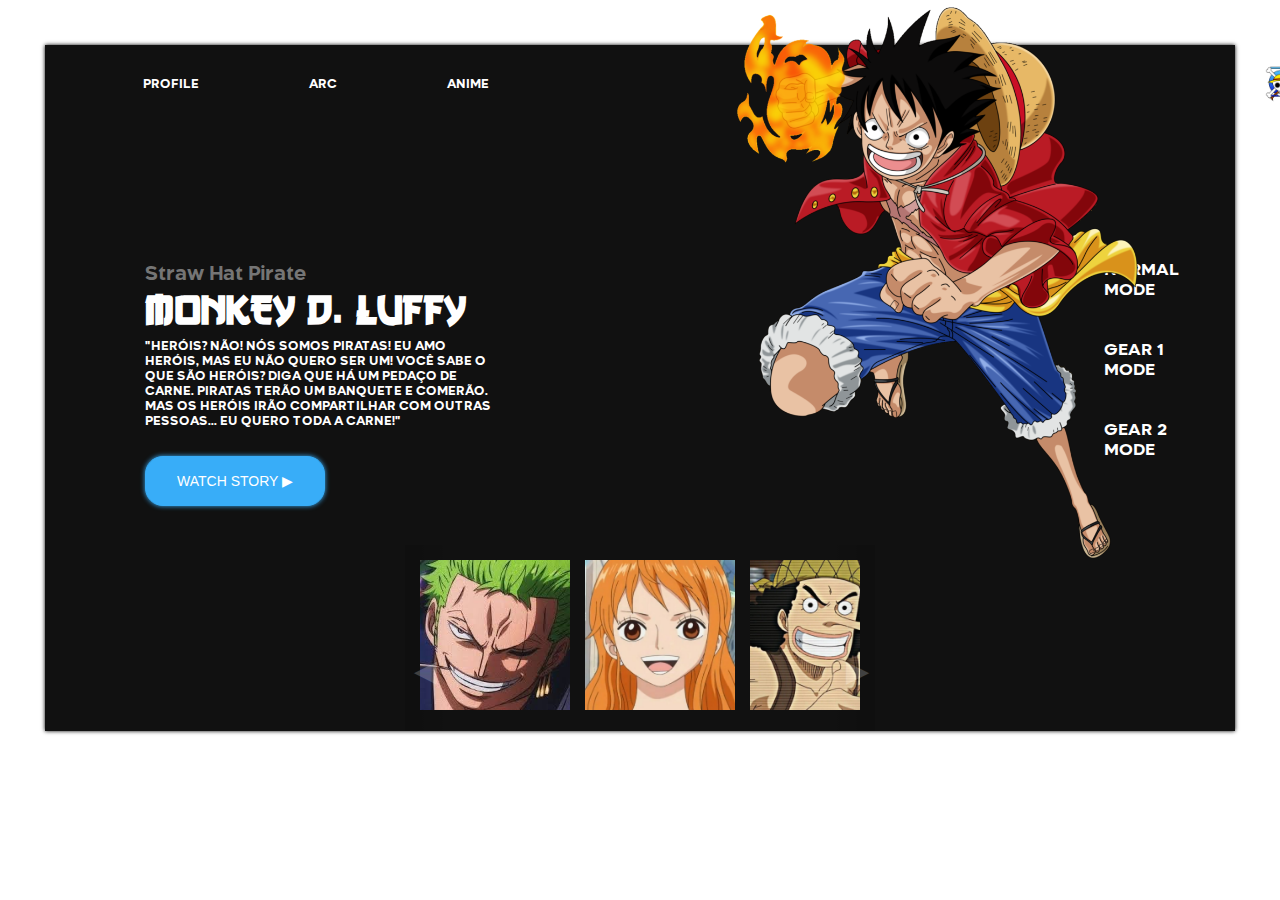
<file: index.html>
<!DOCTYPE html>
<html lang="pt-br">
<head>
    <meta charset="UTF-8">
    <meta http-equiv="X-UA-Compatible" content="IE=edge">
    <meta name="viewport" content="width=device-width, initial-scale=1.0">
    <link rel="stylesheet" href="./assets/CSS/style.css">
    <title>One Piece</title>
</head>
<body>
    <main>
        <header>
            <nav>
                <ul>
                    <li>Profile</li>
                    <li>Arc</li>
                    <li>Anime</li>
                </ul>
            </nav>
            <section class="luffy">
                <img src="./assets/image/luffy.png" alt="Luffy Principal">
            </section>

            <div class="logo">
                <img src="/assets/image/logo.png" alt="logo">
            </div>
        </header>
        
        <article>
            <section class="conteudo">
                <h3>Straw Hat Pirate</h3>
                <h1>Monkey D. Luffy</h1>
                <p>"Heróis? Não! Nós somos piratas! Eu amo heróis, mas eu não quero ser um! Você sabe o que são heróis? Diga que há um pedaço de carne. 
                Piratas terão um banquete e comerão. Mas os heróis irão compartilhar com outras pessoas... Eu quero toda a carne!"</p>
                <button>Watch Story ▶</button>
            </section>

            <section class="type">
                <nav>
                    <ul>
                        <li>Normal Mode</li>
                        <li>Gear 1 Mode</li>
                        <li>Gear 2 Mode</li>
                    </ul>
                </nav>
        </section>
        </article>
        
        <div class="container">
            <button class="arrow-left control" aria-label="Previous image">◀</button>
            <button class="arrow-right control" aria-label="Next Image">▶</button>
            <div class="gallery-wrapper">
              <div class="gallery">
                
                <a href="/assets/pages/zoro.html"> 
                    <img src="/assets/image/zoro-sorriso.jpg" alt="zoro-sorriso" class="item current-item">
                </a>

                <a href="/assets/pages/nami.html">
                    <img src="/assets/image/nami-sorrindo.jpg" alt="Nami-sorriso" class="item current-item">
                </a>

                <a href="/assets/pages/ussop.html">
                    <img src="/assets/image/ussop-sorrindo.jpg" alt="Ussop-sorriso" class="item current-item">
                </a>

                <a href="/assets/pages/sanji.html">
                    <img src="/assets/image/sanji-sorrindo.jpg" alt="Sanji-sorriso" class="item current-item">
                </a>
                
                <a href="/assets/pages/robin.html">
                    <img src="/assets/image/robin-sorrindo.jpg" alt="Robin-sorriso" class="item current-item">
                </a>

                <a href="/assets/pages/chopper.html">
                    <img src="/assets/image/chopper-sorriso.jpg" alt="Chopper-sorriso" class="item current-item">
                </a>

                
            </div>
            </div>
          </div>
          <script src="/script.js"></script>
    </main>
</body>
</html>
</file>
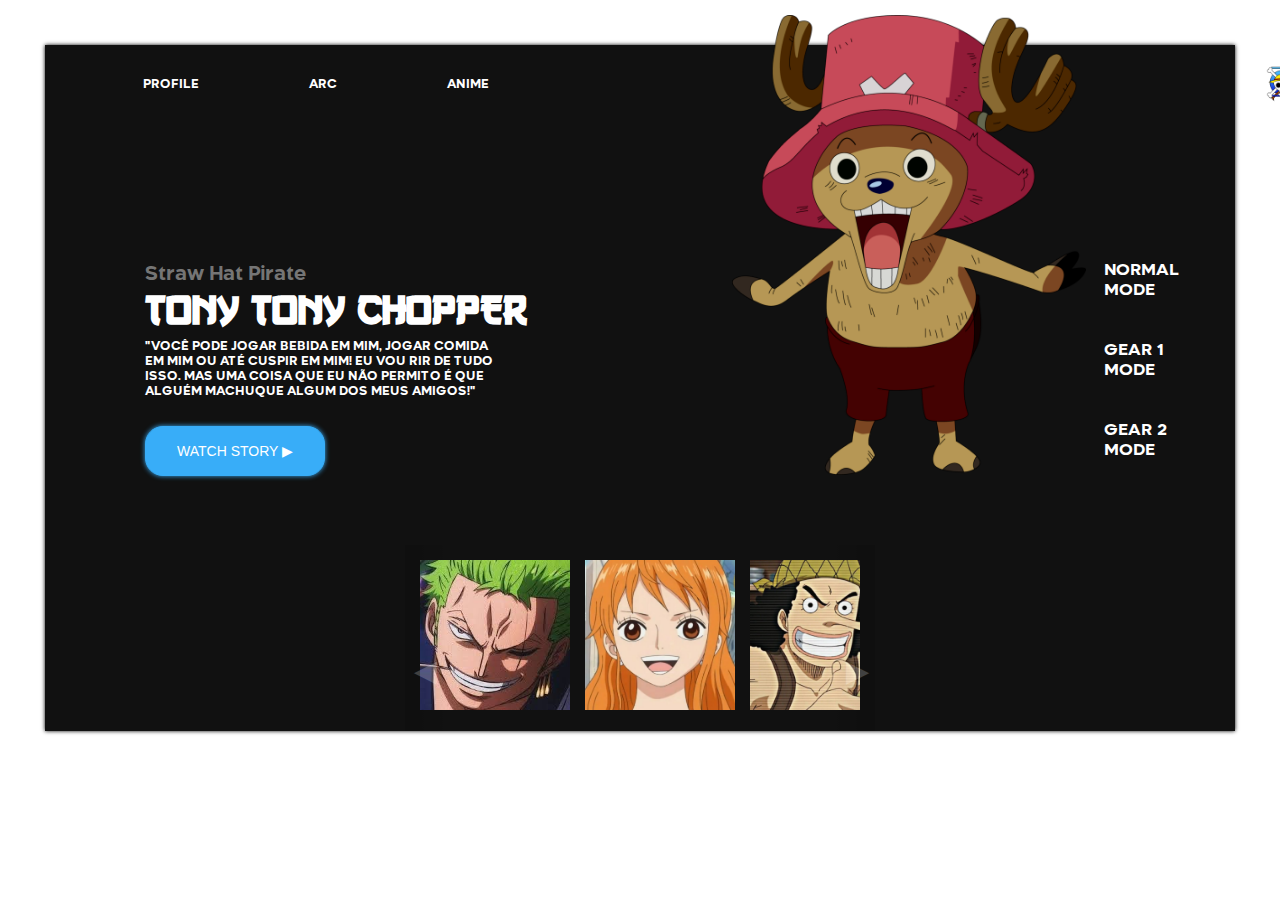
<file: assets/pages/chopper.html>
<!DOCTYPE html>
<html lang="pt-br">
<head>
    <meta charset="UTF-8">
    <meta http-equiv="X-UA-Compatible" content="IE=edge">
    <meta name="viewport" content="width=device-width, initial-scale=1.0">
    <link rel="stylesheet" href="/assets/CSS/chopper.css">
    <title>Chopper</title>
</head>
<body>
    <main>
        <header>
            <nav>
                <ul>
                    <li>Profile</li>
                    <li>Arc</li>
                    <li>Anime</li>
                </ul>
            </nav>
            <section class="luffy">
                <img src="/assets/image/chopper.png" alt="Chopper Principal">
            </section>

            <div class="logo">
                <img src="/assets/image/logo.png" alt="logo">
            </div>
        </header>
        
        <article>
            <section class="conteudo">
                <h3>Straw Hat Pirate</h3>
                <h1>Tony Tony Chopper</h1>
                <p>"Você pode jogar bebida em mim, jogar comida em mim ou até cuspir em mim!
                 Eu vou rir de tudo isso. Mas uma coisa que eu não permito é que alguém machuque algum dos meus amigos!"</p>
                
                 <button>Watch Story ▶</button>
            </section>

            <section class="type">
                <nav>
                    <ul>
                        <li>Normal Mode</li>
                        <li>Gear 1 Mode</li>
                        <li>Gear 2 Mode</li>
                    </ul>
                </nav>
        </section>
        </article>
        
        <div class="container">
            <button class="arrow-left control" aria-label="Previous image">◀</button>
            <button class="arrow-right control" aria-label="Next Image">▶</button>
            <div class="gallery-wrapper">
              <div class="gallery">
                
                <a href="/assets/pages/zoro.html"> 
                    <img src="/assets/image/zoro-sorriso.jpg" alt="zoro-sorriso" class="item current-item">
                </a>

                <a href="/assets/pages/nami.html">
                    <img src="/assets/image/nami-sorrindo.jpg" alt="Nami-sorriso" class="item current-item">
                </a>

                <a href="/assets/pages/ussop.html">
                    <img src="/assets/image/ussop-sorrindo.jpg" alt="Ussop-sorriso" class="item current-item">
                </a>

                <a href="/assets/pages/sanji.html">
                    <img src="/assets/image/sanji-sorrindo.jpg" alt="Sanji-sorriso" class="item current-item">
                </a>
                
                <a href="/assets/pages/robin.html">
                    <img src="/assets/image/robin-sorrindo.jpg" alt="Robin-sorriso" class="item current-item">
                </a>

                <a href="/index.html">
                    <img src="/assets/image/luffy-sorriso.jpg" alt="Chopper-sorriso" class="item current-item">
                </a>

                <a href="/assets/pages/chopper.html">
                    <img src="/assets/image/chopper-sorriso.jpg" alt="Chopper-sorriso" class="item current-item">
                </a>
            </div>
            </div>
          </div>
          <script src="/script.js"></script>
    </main>
</body>
</html>
</file>
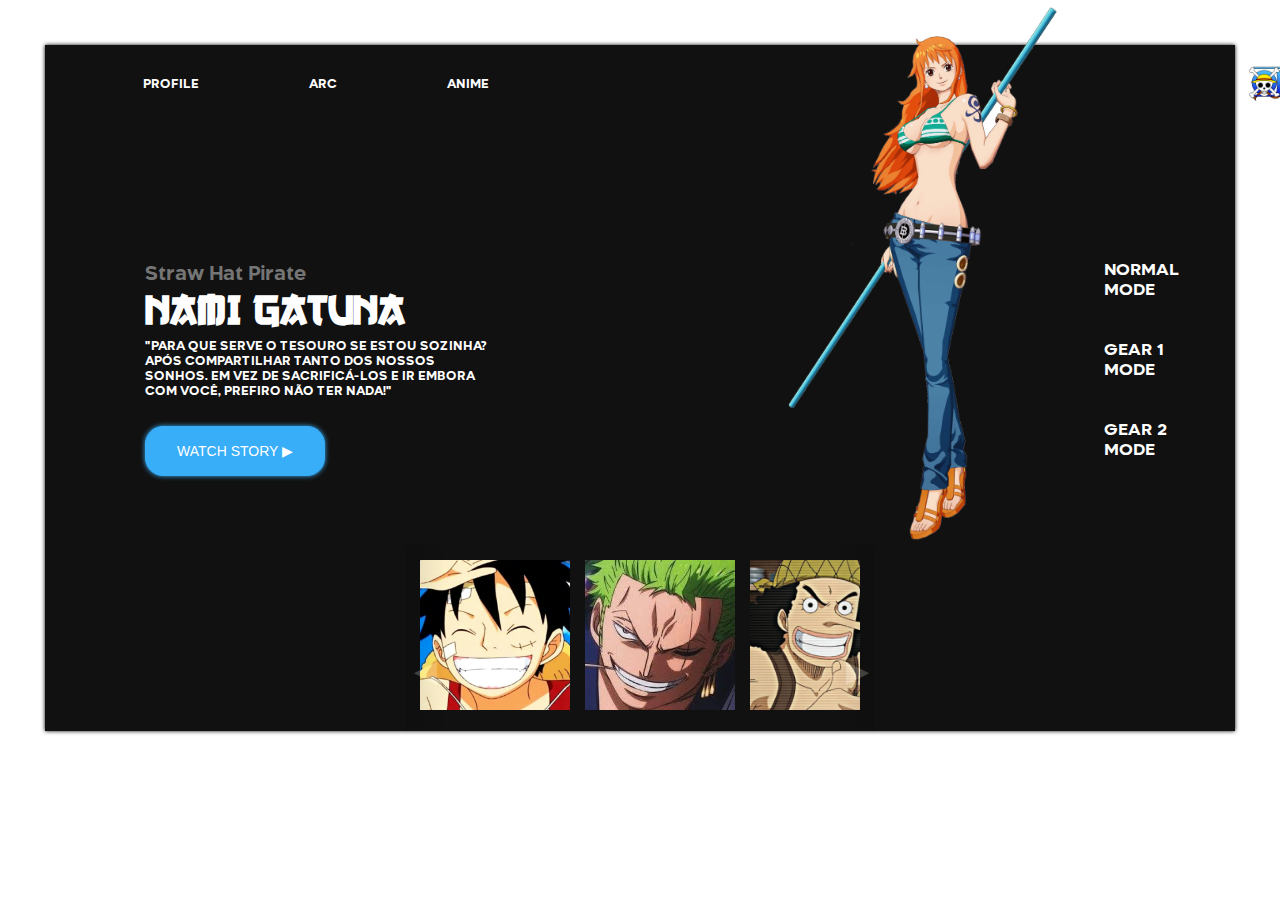
<file: assets/pages/nami.html>
<!DOCTYPE html>
<html lang="pt-br">
<head>
    <meta charset="UTF-8">
    <meta http-equiv="X-UA-Compatible" content="IE=edge">
    <meta name="viewport" content="width=device-width, initial-scale=1.0">
    <link rel="stylesheet" href="/assets/CSS/nami.css">
    <title>One Piece</title>
</head>
<body>
    <main>
        <header>
            <nav>
                <ul>
                    <li>Profile</li>
                    <li>Arc</li>
                    <li>Anime</li>
                </ul>
            </nav>
            <section class="luffy">
                <img src="/assets/image/Nami.png" alt="Nami Principal">
            </section>
            <div class="logo">
                <img src="/assets/image/logo.png" alt="logo">
            </div>
        </header>
        
        <article>
            <section class="conteudo">
                <h3>Straw Hat Pirate</h3>
                
                <h1>Nami Gatuna</h1>
                
                <p>"Para que serve o tesouro se estou sozinha? Após compartilhar tanto dos nossos sonhos. 
                Em vez de sacrificá-los e ir embora com você, prefiro não ter nada!"</p>
                
                <button>Watch Story ▶</button>
            </section>

            <section class="type">
                <nav>
                    <ul>
                        <li>Normal Mode</li>
                        <li>Gear 1 Mode</li>
                        <li>Gear 2 Mode</li>
                    </ul>
                </nav>
        </section>
        </article>
        
        <div class="container">
            <button class="arrow-left control" aria-label="Previous image">◀</button>
            <button class="arrow-right control" aria-label="Next Image">▶</button>
        <div class="gallery-wrapper">
              <div class="gallery">

                <a href="/index.html">
                    <img src="/assets/image/luffy-sorriso.jpg" alt="Luffy-sorriso" class="item current-item">
                </a>

                <a href="/assets/pages/zoro.html"> 
                    <img src="/assets/image/zoro-sorriso.jpg" alt="zoro-sorriso" class="item current-item">
                </a>

                <a href="/assets/pages/ussop.html">
                    <img src="/assets/image/ussop-sorrindo.jpg" alt="Ussop-sorriso" class="item current-item">
                </a>

                <a href="/assets/pages/sanji.html">
                    <img src="/assets/image/sanji-sorrindo.jpg" alt="Sanji-sorriso" class="item current-item">
                </a>
                
                <a href="/assets/pages/robin.html">
                    <img src="/assets/image/robin-sorrindo.jpg" alt="Robin-sorriso" class="item current-item">
                </a>

                <a href="/assets/pages/chopper.html">
                    <img src="/assets/image/chopper-sorriso.jpg" alt="Chopper-sorriso" class="item current-item">
                </a>
            </div>
        </div>
          </div>
          <script src="/assets/JS/nami.js"></script>
    </main>
</file>
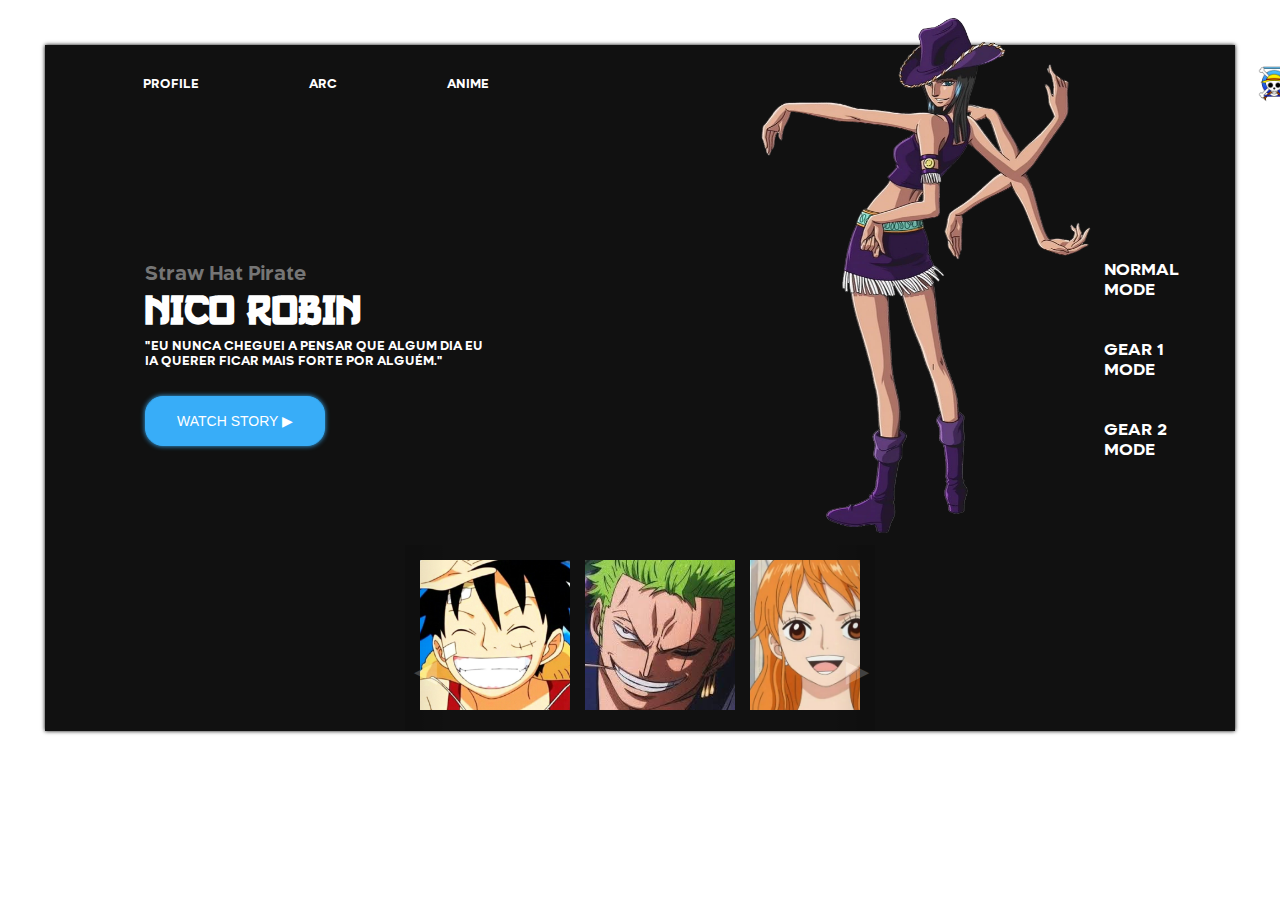
<file: assets/pages/robin.html>
<!DOCTYPE html>
<html lang="pt-br">
<head>
    <meta charset="UTF-8">
    <meta http-equiv="X-UA-Compatible" content="IE=edge">
    <meta name="viewport" content="width=device-width, initial-scale=1.0">
    <link rel="stylesheet" href="/assets/CSS/robin.css">
    <title>One Piece</title>
</head>
<body>
    <main>
        <header>
            <nav>
                <ul>
                    <li>Profile</li>
                    <li>Arc</li>
                    <li>Anime</li>
                </ul>
            </nav>
            <section class="luffy">
                <img src="/assets/image/Robin.webp" alt="Robin Principal">
            </section>

            <div class="logo">
                <img src="/assets/image/logo.png" alt="logo">
            </div>
        </header>
        
        <article>
            <section class="conteudo">
                <h3>Straw Hat Pirate</h3>
                <h1>Nico Robin</h1>
                <p>"Eu nunca cheguei a pensar que algum dia eu ia querer ficar mais forte por alguém."</p>
                <button>Watch Story ▶</button>
            </section>

            <section class="type">
                <nav>
                    <ul>
                        <li>Normal Mode</li>
                        <li>Gear 1 Mode</li>
                        <li>Gear 2 Mode</li>
                    </ul>
                </nav>
        </section>
        </article>
        
        <div class="container">
            <button class="arrow-left control" aria-label="Previous image">◀</button>
            <button class="arrow-right control" aria-label="Next Image">▶</button>
            <div class="gallery-wrapper">
              <div class="gallery">
                
                <a href="/index.html">
                    <img src="/assets/image/luffy-sorriso.jpg" alt="Luffy-sorriso" class="item current-item">
                </a>

                <a href="/assets/pages/zoro.html"> 
                    <img src="/assets/image/zoro-sorriso.jpg" alt="zoro-sorriso" class="item current-item">
                </a>

                <a href="/assets/pages/nami.html">
                    <img src="/assets/image/nami-sorrindo.jpg" alt="Nami-sorriso" class="item current-item">
                </a>

                <a href="/assets/pages/ussop.html">
                    <img src="/assets/image/ussop-sorrindo.jpg" alt="Ussop-sorriso" class="item current-item">
                </a>
               
                <a href="/assets/pages/sanji.html">
                    <img src="/assets/image/sanji-sorrindo.jpg" alt="Sanji-sorriso" class="item current-item">
                </a>

                <a href="/assets/pages/chopper.html">
                    <img src="/assets/image/chopper-sorriso.jpg" alt="Chopper-sorriso" class="item current-item">
                </a>
            </div>
            </div>
          </div>
          <script src="/script.js"></script>
    </main>
</body>
</html>
</file>
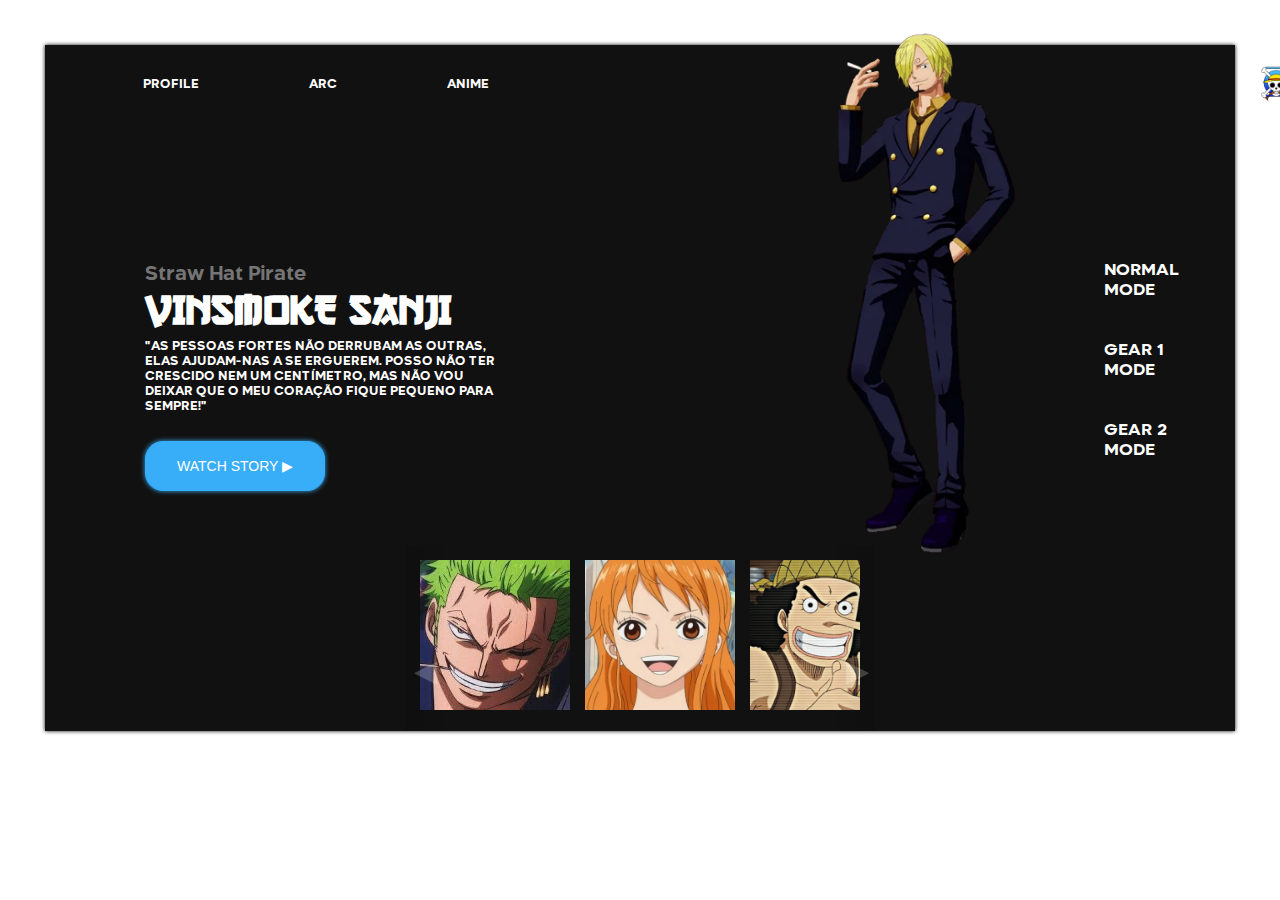
<file: assets/pages/sanji.html>
<!DOCTYPE html>
<html lang="pt-br">
<head>
    <meta charset="UTF-8">
    <meta http-equiv="X-UA-Compatible" content="IE=edge">
    <meta name="viewport" content="width=device-width, initial-scale=1.0">
    <link rel="stylesheet" href="/assets/CSS/sanji.css">
    <title>One Piece</title>
</head>
<body>
    <main>
        <header>
            <nav>
                <ul>
                    <li>Profile</li>
                    <li>Arc</li>
                    <li>Anime</li>
                </ul>
            </nav>
            <section class="luffy">
                <img src="/assets/image/sanji3.webp" alt="Luffy Principal">
            </section>

            <div class="logo">
                <img src="/assets/image/logo.png" alt="logo">
            </div>
        </header>
        
        <article>
            <section class="conteudo">
                <h3>Straw Hat Pirate</h3>
                <h1>Vinsmoke Sanji</h1>
                <p>"⁠As pessoas fortes não derrubam as outras, elas ajudam-nas a se erguerem.
                    Posso não ter crescido nem um centímetro, mas não vou deixar que o meu coração fique pequeno para sempre!"</p>
                <button>Watch Story ▶</button>
            </section>

            <section class="type">
                <nav>
                    <ul>
                        <li>Normal Mode</li>
                        <li>Gear 1 Mode</li>
                        <li>Gear 2 Mode</li>
                    </ul>
                </nav>
        </section>
        </article>
        
        <div class="container">
            <button class="arrow-left control" aria-label="Previous image">◀</button>
            <button class="arrow-right control" aria-label="Next Image">▶</button>
            <div class="gallery-wrapper">
              <div class="gallery">
                
                <a href="/assets/pages/zoro.html"> 
                    <img src="/assets/image/zoro-sorriso.jpg" alt="zoro-sorriso" class="item current-item">
                </a>

                <a href="/assets/pages/nami.html">
                    <img src="/assets/image/nami-sorrindo.jpg" alt="Nami-sorriso" class="item current-item">
                </a>

                <a href="/assets/pages/ussop.html">
                    <img src="/assets/image/ussop-sorrindo.jpg" alt="Ussop-sorriso" class="item current-item">
                </a>

                <a href="/index.html">
                    <img src="/assets/image/luffy-sorriso.jpg" alt="Luffy-sorriso" class="item current-item">
                </a>
                
                <a href="/assets/pages/robin.html">
                    <img src="/assets/image/robin-sorrindo.jpg" alt="Robin-sorriso" class="item current-item">
                </a>

                <a href="/assets/pages/chopper.html">
                    <img src="/assets/image/chopper-sorriso.jpg" alt="Chopper-sorriso" class="item current-item">
                </a>
            </div>
            </div>
          </div>
          <script src="/script.js"></script>
    </main>
</body>
</html>
</file>
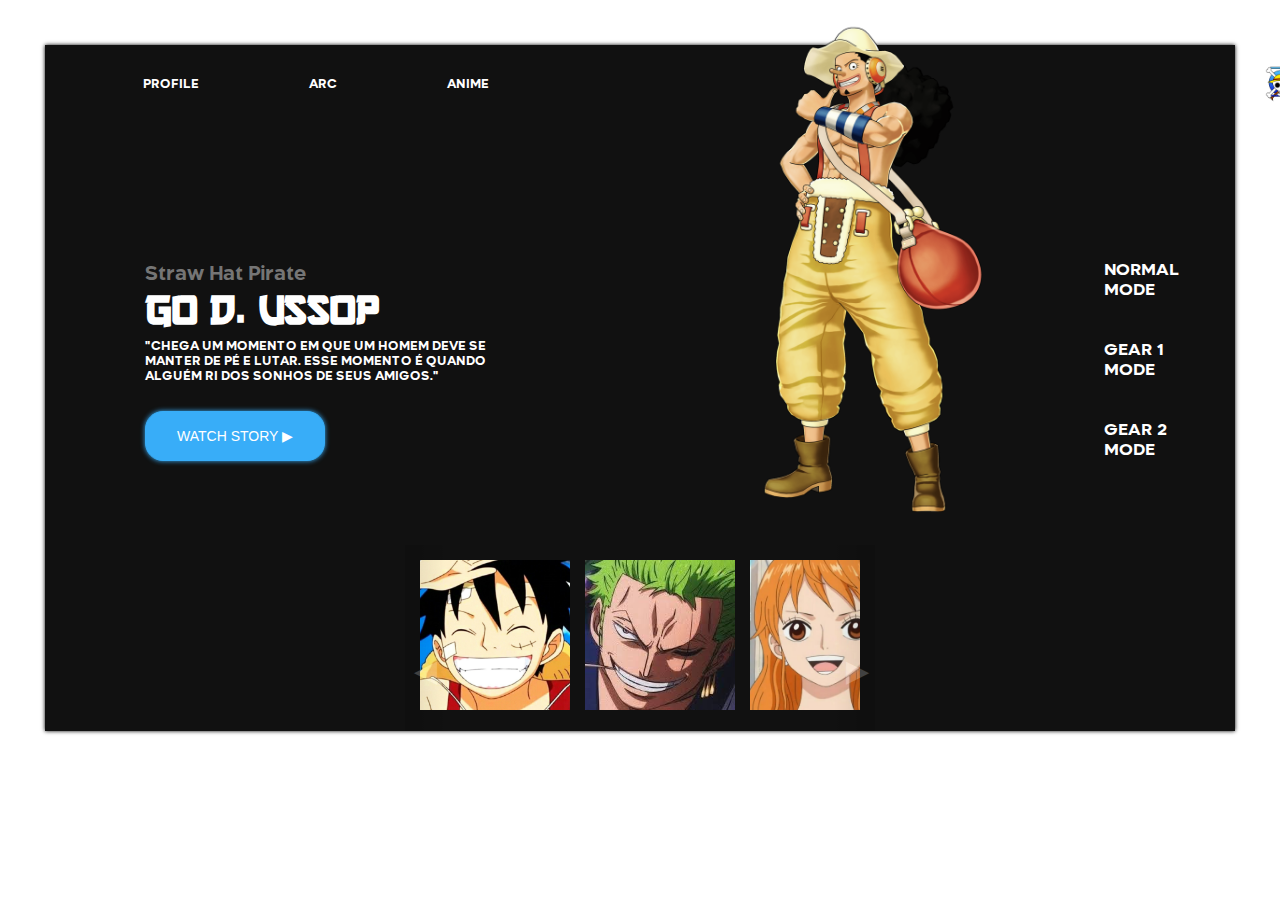
<file: assets/pages/ussop.html>
<!DOCTYPE html>
<html lang="pt-br">
<head>
    <meta charset="UTF-8">
    <meta http-equiv="X-UA-Compatible" content="IE=edge">
    <meta name="viewport" content="width=device-width, initial-scale=1.0">
    <link rel="stylesheet" href="/assets/CSS/ussop.css">
    <title>One Piece</title>
</head>
<body>
    <main>
        <header>
            <nav>
                <ul>
                    <li>Profile</li>
                    <li>Arc</li>
                    <li>Anime</li>
                </ul>
            </nav>
            <section class="luffy">
                <img src="/assets/image/ussop2.png" alt="Luffy Principal">
            </section>

            <div class="logo">
                <img src="/assets/image/logo.png" alt="logo">
            </div>
        </header>
        
        <article>
            <section class="conteudo">
                <h3>Straw Hat Pirate</h3>
                <h1>Go D. Ussop</h1>
                <p>"Chega um momento em que um homem deve se manter de pé e lutar. Esse momento é quando alguém ri dos sonhos de seus amigos."</p>
                <button>Watch Story ▶</button>
            </section>

            <section class="type">
                <nav>
                    <ul>
                        <li>Normal Mode</li>
                        <li>Gear 1 Mode</li>
                        <li>Gear 2 Mode</li>
                    </ul>
                </nav>
        </section>
        </article>
        
        <div class="container">
            <button class="arrow-left control" aria-label="Previous image">◀</button>
            <button class="arrow-right control" aria-label="Next Image">▶</button>
            <div class="gallery-wrapper">
              <div class="gallery">

                <a href="/index.html"> 
                    <img src="/assets/image/luffy-sorriso.jpg" alt="Luffy-sorriso" class="item current-item">
                </a>
                <a href="/assets/pages/zoro.html"> 
                    <img src="/assets/image/zoro-sorriso.jpg" alt="zoro-sorriso" class="item current-item">
                </a>

                <a href="/assets/pages/nami.html">
                    <img src="/assets/image/nami-sorrindo.jpg" alt="Nami-sorriso" class="item current-item">
                </a>

                <a href="/assets/pages/sanji.html">
                    <img src="/assets/image/sanji-sorrindo.jpg" alt="Sanji-sorriso" class="item current-item">
                </a>
                
                <a href="/assets/pages/robin.html">
                    <img src="/assets/image/robin-sorrindo.jpg" alt="Robin-sorriso" class="item current-item">
                </a>

                <a href="/assets/pages/chopper.html">
                    <img src="/assets/image/chopper-sorriso.jpg" alt="Chopper-sorriso" class="item current-item">
                </a>
            </div>
            </div>
          </div>
          <script src="/assets/JS/ussop.js"></script>
    </main>
</body>
</html>
</file>
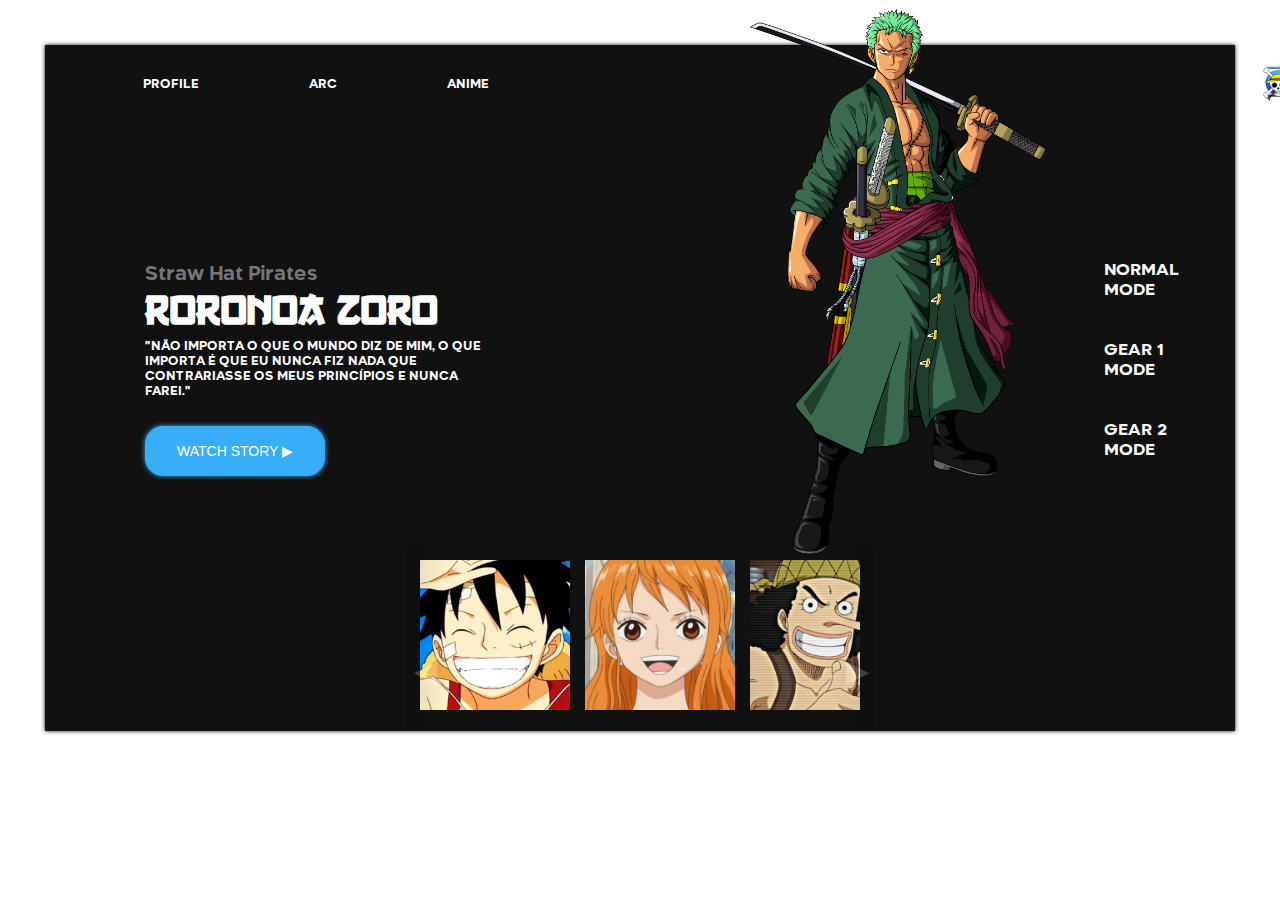
<file: assets/pages/zoro.html>
<!DOCTYPE html>
<html lang="pt-br">
<head>
    <meta charset="UTF-8">
    <meta http-equiv="X-UA-Compatible" content="IE=edge">
    <meta name="viewport" content="width=device-width, initial-scale=1.0">
    <link rel="stylesheet" href="../CSS/zoro.css">
    <title>Roronoa zoro</title>

</head>
<body>
    <main>
        <header>
            <nav>
                <ul>
                    <li>Profile</li>
                    <li>Arc</li>
                    <li>Anime</li>
                </ul>
            </nav>
            <section class="luffy">
                <img src="/assets/image/zoro.png" alt="Luffy Principal">
            </section>

            <div class="logo">
                <img src="/assets/image/logo.png" alt="logo">
            </div>
        </header>
        
        <article>
            <section class="conteudo">
                <h3>Straw Hat Pirates</h3>
                <h1>Roronoa Zoro</h1>
                <p>"Não importa o que o mundo diz de mim, o que importa é que eu nunca fiz nada que contrariasse os meus princípios e nunca farei."</p>
                <button>Watch Story ▶</button>
            </section>

            <section class="type">
                <nav>
                    <ul>
                        <li>Normal Mode</li>
                        <li>Gear 1 Mode</li>
                        <li>Gear 2 Mode</li>
                    </ul>
                </nav>
        </section>
        </article>
        
        <div class="container">
          <button class="arrow-left control" aria-label="Previous image">◀</button>
          <button class="arrow-right control" aria-label="Next Image">▶</button>
          <div class="gallery-wrapper">
            <div class="gallery">

            <a href="/index.html">
              <img src="/assets/image/luffy-sorriso.jpg" alt="Beach Image" class="item current-item">
            </a>  
              
            <a href="/assets/pages/nami.html">
                <img src="/assets/image/nami-sorrindo.jpg" alt="Nami-sorriso" class="item current-item">
            </a>

            <a href="/assets/pages/ussop.html">
                <img src="/assets/image/ussop-sorrindo.jpg" alt="Ussop-sorriso" class="item current-item">
            </a>

            <a href="/assets/pages/sanji.html">
                <img src="/assets/image/sanji-sorrindo.jpg" alt="Sanji-sorriso" class="item current-item">
            </a>
            
            <a href="/assets/pages/robin.html">
                <img src="/assets/image/robin-sorrindo.jpg" alt="Robin-sorriso" class="item current-item">
            </a>

            <a href="/assets/pages/chopper.html">
                <img src="/assets/image/chopper-sorriso.jpg" alt="Chopper-sorriso" class="item current-item">
            </a>
            </div>
          </div>
        </div>
        <script src="/assets/JS/zoro.js"></script>
</body>
</html>
</file>
<file: assets/CSS/style.css>
@font-face {
  font-family: go3v2;
  src: url(/assets/fonts/go3v2.ttf);
}
@font-face {
  font-family: AftikaBold;
  src: url(/assets/fonts/FontsFree-Net-AftikaBold.ttf);
}
body{
  margin: 0;
  padding: 45px;
  font-family: AftikaBold;
  color: white;

}
main{
  background-color: rgba(17,17,17,255);
  box-shadow: 0px 0px 4px 0px rgba(0, 0, 0, 1);
}
header{
  width: 100%;
  height: 200px;
  display: flex;  

}
header nav{
  padding-top: 20px;
  padding-left: 30px;
  width: 30%;
  text-transform: uppercase;
  font-size: 12px;
  position: relative;
  left: 28px;
}
header ul{
  display: flex;
  list-style: none;
}
header li{
  padding-right: 110px;
}
header ul li:hover{
  color: #38adf8;
  cursor: pointer;

}
.luffy img{
  max-width: 100%;
  max-height: 560px;
  position: relative;
  left: 300px;
  bottom: 40px;
}
.logo img{
  position: relative;
  left: 420px;
  bottom: 12px;
  max-width: 100px;
  max-height: 100px;
}
article{
  display: flex;
  justify-content: space-between;
  width: 100%;
  height: 300px;
}
.conteudo {
  width: 50%;
  text-align : left;
  padding-left: 100px;
}
.conteudo h1{
  margin: 0;
  font-size: 42px;
  text-transform: uppercase;
  font-family: go3v2;
}
.conteudo h3{
  color: #757575;
  margin-bottom: 0;

}
.conteudo p{
  text-transform: uppercase;
  font-size: 12px;
  width: 350px;
  margin-top: 5px;
  
}
.conteudo button{
box-shadow: 0px 0px 5px 0px #38adf8;
background-color:#38adf8;
border-radius:18px;
border:1px solid #38adf8;
display:inline-block;
cursor:pointer;
color:#ffffff;
text-transform: uppercase;
font-size: 14px;
padding:16px 31px;
margin-top: 15px;
}
.conteudo button:hover {
background-color: #38adf8;
}
.conteudo button:active {
position:relative;
top:1px;
}

.type ul{
  width: 50%;
  list-style: none;
  display: flex;
  justify-content: flex-end;
  flex-direction: column;
  text-transform: uppercase;
}
.type ul li{
  padding-bottom: 40px;
}
.type ul li:hover{
  color: #38adf8;
  position: relative;
  top: 2px;
  cursor: pointer;
}


/*SLIDER PERSONAGENS*/

.container {
  position: relative;
  padding: 15px;
  max-width: 440px;
  margin: 0 auto;
}

.gallery-wrapper {
  overflow-x: auto;
}

.arrow-left,
.arrow-right {
  position: absolute;
  top: 0;
  left: 0;
  right: auto;
  bottom: 0;
  font-size: 30px;
  line-height: 250px;
  width: 40px;
  color: #fff;
  transition: all 350ms ease-in-out;
  background: linear-gradient(to left, transparent 0%, black 200%);
  opacity: 0.2;
  cursor: pointer;
  border: none;
}

.arrow-left:hover,
.arrow-right:hover {
  opacity: 1.0;
}

.arrow-right {
  right: 0;
  left: auto;
  text-align: right;
  background: linear-gradient(to right, transparent 0%, black 200%);
}

.gallery {
  display: flex;
  flex-flow: row nowrap;
  gap: 15px;
}

.item {
  width: 150px;
  height: 150px;
  flex-shrink: 0;
  transition: all 600ms ease-in-out;
  opacity: 0.5;

}

.current-item {
  opacity: 1;

}

/* This is from w3schools */
/* 
https://www.w3schools.com/howto/howto_css_hide_scrollbars.asp */
/* Hide scrollbar for Chrome, Safari and Opera */
.gallery-wrapper::-webkit-scrollbar {
  display: none;
}

/* Hide scrollbar for IE, Edge and Firefox */
.gallery-wrapper {
  -ms-overflow-style: none; /* IE and Edge */
  scrollbar-width: none; /* Firefox */
}
</file>
<file: assets/CSS/chopper.css>
@font-face {
    font-family: go3v2;
    src: url(/assets/fonts/go3v2.ttf);
  }
  @font-face {
    font-family: AftikaBold;
    src: url(/assets/fonts/FontsFree-Net-AftikaBold.ttf);
  }
  body{
    margin: 0;
    padding: 45px;
    padding-bottom: 20px;
    font-family: AftikaBold;
    color: white;
  
  }
  main{
    background-color: rgba(17,17,17,255);
    box-shadow: 0px 0px 4px 0px rgba(0, 0, 0, 1);
  }
  header{
    width: 100%;
    height: 200px;
    display: flex;  
  
  }
  header nav{
    padding-top: 20px;
    padding-left: 30px;
    width: 30%;
    text-transform: uppercase;
    font-size: 12px;
    position: relative;
    left: 28px;
  }
  header ul{
    display: flex;
    list-style: none;
  }
  header li{
    padding-right: 110px;
  }
  header ul li:hover{
    color: #38adf8;
    cursor: pointer;
  
  }
  .luffy img{
    max-width: 100%;
    max-height: 460px;
    position: relative;
    left: 300px;
    bottom: 30px;
  }
  .logo img{
    position: relative;
    left: 480px;
    bottom: 12px;
    max-width: 100px;
    max-height: 100px;
  }
  article{
    display: flex;
    justify-content: space-between;
    width: 100%;
    height: 300px;
  }
  .conteudo {
    width: 50%;
    text-align : left;
    padding-left: 100px;
  }
  .conteudo h1{
    margin: 0;
    font-size: 42px;
    text-transform: uppercase;
    font-family: go3v2;
  }
  .conteudo h3{
    color: #757575;
    margin-bottom: 0;
  
  }
  .conteudo p{
    text-transform: uppercase;
    font-size: 12px;
    width: 350px;
    margin-top: 5px;
    
  }
  .conteudo button{
  box-shadow: 0px 0px 5px 0px #38adf8;
  background-color:#38adf8;
  border-radius:18px;
  border:1px solid #38adf8;
  display:inline-block;
  cursor:pointer;
  color:#ffffff;
  text-transform: uppercase;
  font-size: 14px;
  padding:16px 31px;
  margin-top: 15px;
  }
  .conteudo button:hover {
  background-color: #38adf8;
  }
  .conteudo button:active {
  position:relative;
  top:1px;
  }
  
  .type ul{
    width: 50%;
    list-style: none;
    justify-content: end;
    text-transform: uppercase;
  }
  .type ul li{
    padding-bottom: 40px;
  }
  .type ul li:hover{
    color: #38adf8;
    position: relative;
    top: 2px;
    cursor: pointer;
  }
  
  
  /*SLIDER PERSONAGENS*/
  
  .container {
    position: relative;
    padding: 15px;
    max-width: 440px;
    margin: 0 auto;
  }
  
  .gallery-wrapper {
    overflow-x: auto;
  }
  
  .arrow-left,
  .arrow-right {
    position: absolute;
    top: 0;
    left: 0;
    right: auto;
    bottom: 0;
    font-size: 30px;
    line-height: 250px;
    width: 40px;
    color: #fff;
    transition: all 350ms ease-in-out;
    background: linear-gradient(to left, transparent 0%, black 200%);
    opacity: 0.2;
    cursor: pointer;
    border: none;
  }
  
  .arrow-left:hover,
  .arrow-right:hover {
    opacity: 1.0;
  }
  
  .arrow-right {
    right: 0;
    left: auto;
    text-align: right;
    background: linear-gradient(to right, transparent 0%, black 200%);
  }
  
  .gallery {
    display: flex;
    flex-flow: row nowrap;
    gap: 15px;
  }
  
  .item {
    width: 150px;
    height: 150px;
    flex-shrink: 0;
    transition: all 600ms ease-in-out;
    opacity: 0.5;
  
  }
  
  .current-item {
    opacity: 1;
  
  }
  
  /* This is from w3schools */
  /* 
  https://www.w3schools.com/howto/howto_css_hide_scrollbars.asp */
  /* Hide scrollbar for Chrome, Safari and Opera */
  .gallery-wrapper::-webkit-scrollbar {
    display: none;
  }
  
  /* Hide scrollbar for IE, Edge and Firefox */
  .gallery-wrapper {
    -ms-overflow-style: none; /* IE and Edge */
    scrollbar-width: none; /* Firefox */
  }
</file>
<file: assets/CSS/nami.css>
@font-face {
  font-family: go3v2;
  src: url(/assets/fonts/go3v2.ttf);
}
@font-face {
  font-family: AftikaBold;
  src: url(/assets/fonts/FontsFree-Net-AftikaBold.ttf);
}
body{
  margin: 0;
  padding: 45px;
  padding-bottom: 20px;
  font-family: AftikaBold;
  color: white;

}
main{
  background-color: rgba(17,17,17,255);
  box-shadow: 0px 0px 4px 0px rgba(0, 0, 0, 1);
}
header{
  width: 100%;
  height: 200px;
  display: flex;  

}
header nav{
  padding-top: 20px;
  padding-left: 30px;
  width: 30%;
  text-transform: uppercase;
  font-size: 12px;
  position: relative;
  left: 28px;
}
header ul{
  display: flex;
  list-style: none;
}
header li{
  padding-right: 110px;
}
header ul li:hover{
  color: #38adf8;
  cursor: pointer;

}
.luffy img{
  max-width: 100%;
  max-height: 560px;
  position: relative;
  left: 300px;
  bottom: 50px;
}
.logo img{
  position: relative;
  left: 420px;
  bottom: 12px;
  max-width: 100px;
  max-height: 100px;
}
article{
  display: flex;
  justify-content: space-between;
  width: 100%;
  height: 300px;
}
.conteudo {
  width: 50%;
  text-align : left;
  padding-left: 100px;
}
.conteudo h1{
  margin: 0;
  font-size: 42px;
  text-transform: uppercase;
  font-family: go3v2;
}
.conteudo h3{
  color: #757575;
  margin-bottom: 0;

}
.conteudo p{
  text-transform: uppercase;
  font-size: 12px;
  width: 350px;
  margin-top: 5px;
  
}
.conteudo button{
box-shadow: 0px 0px 5px 0px #38adf8;
background-color:#38adf8;
border-radius:18px;
border:1px solid #38adf8;
display:inline-block;
cursor:pointer;
color:#ffffff;
text-transform: uppercase;
font-size: 14px;
padding:16px 31px;
margin-top: 15px;
}
.conteudo button:hover {
background-color: #38adf8;
}
.conteudo button:active {
position:relative;
top:1px;
}

.type ul{
  width: 50%;
  list-style: none;
  justify-content: end;
  text-transform: uppercase;
}
.type ul li{
  padding-bottom: 40px;
}
.type ul li:hover{
  color: #38adf8;
  position: relative;
  top: 2px;
  cursor: pointer;
}


/*SLIDER PERSONAGENS*/

.container {
  position: relative;
  padding: 15px;
  max-width: 440px;
  margin: 0 auto;
}

.gallery-wrapper {
  overflow-x: auto;
}

.arrow-left,
.arrow-right {
  position: absolute;
  top: 0;
  left: 0;
  right: auto;
  bottom: 0;
  font-size: 30px;
  line-height: 250px;
  width: 40px;
  color: #fff;
  transition: all 350ms ease-in-out;
  background: linear-gradient(to left, transparent 0%, black 200%);
  opacity: 0.2;
  cursor: pointer;
  border: none;
}

.arrow-left:hover,
.arrow-right:hover {
  opacity: 1.0;
}

.arrow-right {
  right: 0;
  left: auto;
  text-align: right;
  background: linear-gradient(to right, transparent 0%, black 200%);
}

.gallery {
  display: flex;
  flex-flow: row nowrap;
  gap: 15px;
}

.item {
  width: 150px;
  height: 150px;
  flex-shrink: 0;
  transition: all 600ms ease-in-out;
  opacity: 0.5;
}

.current-item {
  opacity: 1;
}

/* This is from w3schools */
/* 
https://www.w3schools.com/howto/howto_css_hide_scrollbars.asp */
/* Hide scrollbar for Chrome, Safari and Opera */
.gallery-wrapper::-webkit-scrollbar {
  display: none;
}

/* Hide scrollbar for IE, Edge and Firefox */
.gallery-wrapper {
  -ms-overflow-style: none; /* IE and Edge */
  scrollbar-width: none; /* Firefox */
}
</file>
<file: assets/CSS/robin.css>
@font-face {
    font-family: go3v2;
    src: url(/assets/fonts/go3v2.ttf);
  }
  @font-face {
    font-family: AftikaBold;
    src: url(/assets/fonts/FontsFree-Net-AftikaBold.ttf);
  }
  body{
    margin: 0;
    padding: 45px;
    padding-bottom: 20px;
    font-family: AftikaBold;
    color: white;
  
  }
  main{
    background-color: rgba(17,17,17,255);
    box-shadow: 0px 0px 4px 0px rgba(0, 0, 0, 1);
  }
  header{
    width: 100%;
    height: 200px;
    display: flex;  
  
  }
  header nav{
    padding-top: 20px;
    padding-left: 30px;
    width: 30%;
    text-transform: uppercase;
    font-size: 12px;
    position: relative;
    left: 28px;
  }
  header ul{
    display: flex;
    list-style: none;
  }
  header li{
    padding-right: 110px;
  }
  header ul li:hover{
    color: #38adf8;
    cursor: pointer;
  
  }
  .luffy img{
    max-width: 100%;
    max-height: 560px;
    position: relative;
    left: 300px;
    bottom: 50px;
  }
  .logo img{
    position: relative;
    left: 440px;
    bottom: 12px;
    max-width: 100px;
    max-height: 100px;
  }
  article{
    display: flex;
    justify-content: space-between;
    width: 100%;
    height: 300px;
  }
  .conteudo {
    width: 50%;
    text-align : left;
    padding-left: 100px;
  }
  .conteudo h1{
    margin: 0;
    font-size: 42px;
    text-transform: uppercase;
    font-family: go3v2;
  }
  .conteudo h3{
    color: #757575;
    margin-bottom: 0;
  
  }
  .conteudo p{
    text-transform: uppercase;
    font-size: 12px;
    width: 350px;
    margin-top: 5px;
    
  }
  .conteudo button{
  box-shadow: 0px 0px 5px 0px #38adf8;
  background-color:#38adf8;
  border-radius:18px;
  border:1px solid #38adf8;
  display:inline-block;
  cursor:pointer;
  color:#ffffff;
  text-transform: uppercase;
  font-size: 14px;
  padding:16px 31px;
  margin-top: 15px;
  }
  .conteudo button:hover {
  background-color: #38adf8;
  }
  .conteudo button:active {
  position:relative;
  top:1px;
  }
  
  .type ul{
    width: 50%;
    list-style: none;
    justify-content: end;
    text-transform: uppercase;
  }
  .type ul li{
    padding-bottom: 40px;
  }
  .type ul li:hover{
    color: #38adf8;
    position: relative;
    top: 2px;
    cursor: pointer;
  }
  
  
  /*SLIDER PERSONAGENS*/
  
  .container {
    position: relative;
    padding: 15px;
    max-width: 440px;
    margin: 0 auto;
  }
  
  .gallery-wrapper {
    overflow-x: auto;
  }
  
  .arrow-left,
  .arrow-right {
    position: absolute;
    top: 0;
    left: 0;
    right: auto;
    bottom: 0;
    font-size: 30px;
    line-height: 250px;
    width: 40px;
    color: #fff;
    transition: all 350ms ease-in-out;
    background: linear-gradient(to left, transparent 0%, black 200%);
    opacity: 0.2;
    cursor: pointer;
    border: none;
  }
  
  .arrow-left:hover,
  .arrow-right:hover {
    opacity: 1.0;
  }
  
  .arrow-right {
    right: 0;
    left: auto;
    text-align: right;
    background: linear-gradient(to right, transparent 0%, black 200%);
  }
  
  .gallery {
    display: flex;
    flex-flow: row nowrap;
    gap: 15px;
  }
  
  .item {
    width: 150px;
    height: 150px;
    flex-shrink: 0;
    transition: all 600ms ease-in-out;
    opacity: 0.5;
  
  }
  
  .current-item {
    opacity: 1;
  
  }
  
  /* This is from w3schools */
  /* 
  https://www.w3schools.com/howto/howto_css_hide_scrollbars.asp */
  /* Hide scrollbar for Chrome, Safari and Opera */
  .gallery-wrapper::-webkit-scrollbar {
    display: none;
  }
  
  /* Hide scrollbar for IE, Edge and Firefox */
  .gallery-wrapper {
    -ms-overflow-style: none; /* IE and Edge */
    scrollbar-width: none; /* Firefox */
  }
</file>
<file: assets/CSS/sanji.css>
@font-face {
    font-family: go3v2;
    src: url(/assets/fonts/go3v2.ttf);
  }
  @font-face {
    font-family: AftikaBold;
    src: url(/assets/fonts/FontsFree-Net-AftikaBold.ttf);
  }
  body{
    margin: 0;
    padding: 45px;
    padding-bottom: 20px;
    font-family: AftikaBold;
    color: white;
  
  }
  main{
    background-color: rgba(17,17,17,255);
    box-shadow: 0px 0px 4px 0px rgba(0, 0, 0, 1);
  }
  header{
    width: 100%;
    height: 200px;
    display: flex;  
  
  }
  header nav{
    padding-top: 20px;
    padding-left: 30px;
    width: 30%;
    text-transform: uppercase;
    font-size: 12px;
    position: relative;
    left: 28px;
  }
  header ul{
    display: flex;
    list-style: none;
  }
  header li{
    padding-right: 110px;
  }
  header ul li:hover{
    color: #38adf8;
    cursor: pointer;
  
  }
  .luffy img{
    max-width: 100%;
    max-height: 560px;
    position: relative;
    left: 300px;
    bottom: 50px;
  }
  .logo img{
    position: relative;
    left: 430px;
    bottom: 12px;
    max-width: 100px;
    max-height: 100px;
  }
  article{
    display: flex;
    justify-content: space-between;
    width: 100%;
    height: 300px;
  }
  .conteudo {
    width: 50%;
    text-align : left;
    padding-left: 100px;
  }
  .conteudo h1{
    margin: 0;
    font-size: 42px;
    text-transform: uppercase;
    font-family: go3v2;
  }
  .conteudo h3{
    color: #757575;
    margin-bottom: 0;
  
  }
  .conteudo p{
    text-transform: uppercase;
    font-size: 12px;
    width: 350px;
    margin-top: 5px;
    
  }
  .conteudo button{
  box-shadow: 0px 0px 5px 0px #38adf8;
  background-color:#38adf8;
  border-radius:18px;
  border:1px solid #38adf8;
  display:inline-block;
  cursor:pointer;
  color:#ffffff;
  text-transform: uppercase;
  font-size: 14px;
  padding:16px 31px;
  margin-top: 15px;
  }
  .conteudo button:hover {
  background-color: #38adf8;
  }
  .conteudo button:active {
  position:relative;
  top:1px;
  }
  
  .type ul{
    width: 50%;
    list-style: none;
    justify-content: end;
    text-transform: uppercase;
  }
  .type ul li{
    padding-bottom: 40px;
  }
  .type ul li:hover{
    color: #38adf8;
    position: relative;
    top: 2px;
    cursor: pointer;
  }
  
  
  /*SLIDER PERSONAGENS*/
  
  .container {
    position: relative;
    padding: 15px;
    max-width: 440px;
    margin: 0 auto;
  }
  
  .gallery-wrapper {
    overflow-x: auto;
  }
  
  .arrow-left,
  .arrow-right {
    position: absolute;
    top: 0;
    left: 0;
    right: auto;
    bottom: 0;
    font-size: 30px;
    line-height: 250px;
    width: 40px;
    color: #fff;
    transition: all 350ms ease-in-out;
    background: linear-gradient(to left, transparent 0%, black 200%);
    opacity: 0.2;
    cursor: pointer;
    border: none;
  }
  
  .arrow-left:hover,
  .arrow-right:hover {
    opacity: 1.0;
  }
  
  .arrow-right {
    right: 0;
    left: auto;
    text-align: right;
    background: linear-gradient(to right, transparent 0%, black 200%);
  }
  
  .gallery {
    display: flex;
    flex-flow: row nowrap;
    gap: 15px;
  }
  
  .item {
    width: 150px;
    height: 150px;
    flex-shrink: 0;
    transition: all 600ms ease-in-out;
    opacity: 0.5;
  
  }
  
  .current-item {
    opacity: 1;
  
  }
  
  /* This is from w3schools */
  /* 
  https://www.w3schools.com/howto/howto_css_hide_scrollbars.asp */
  /* Hide scrollbar for Chrome, Safari and Opera */
  .gallery-wrapper::-webkit-scrollbar {
    display: none;
  }
  
  /* Hide scrollbar for IE, Edge and Firefox */
  .gallery-wrapper {
    -ms-overflow-style: none; /* IE and Edge */
    scrollbar-width: none; /* Firefox */
  }
</file>
<file: assets/CSS/ussop.css>
@font-face {
  font-family: go3v2;
  src: url(/assets/fonts/go3v2.ttf);
}
@font-face {
  font-family: AftikaBold;
  src: url(/assets/fonts/FontsFree-Net-AftikaBold.ttf);
}
body{
  margin: 0;
  padding: 45px;
  padding-bottom: 20px;
  font-family: AftikaBold;
  color: white;

}
main{
  background-color: rgba(17,17,17,255);
  box-shadow: 0px 0px 4px 0px rgba(0, 0, 0, 1);
}
header{
  width: 100%;
  height: 200px;
  display: flex;  

}
header nav{
  padding-top: 20px;
  padding-left: 30px;
  width: 30%;
  text-transform: uppercase;
  font-size: 12px;
  position: relative;
  left: 28px;
}
header ul{
  display: flex;
  list-style: none;
}
header li{
  padding-right: 110px;
}
header ul li:hover{
  color: #38adf8;
  cursor: pointer;

}
.luffy img{
  max-width: 100%;
  max-height: 560px;
  position: relative;
  left: 300px;
  bottom: 50px;
}
.logo img{
  position: relative;
  left: 560px;
  bottom: 12px;
  max-width: 100px;
  max-height: 100px;
}
article{
  display: flex;
  justify-content: space-between;
  width: 100%;
  height: 300px;
}
.conteudo {
  width: 50%;
  text-align : left;
  padding-left: 100px;
}
.conteudo h1{
  margin: 0;
  font-size: 42px;
  text-transform: uppercase;
  font-family: go3v2;
}
.conteudo h3{
  color: #757575;
  margin-bottom: 0;

}
.conteudo p{
  text-transform: uppercase;
  font-size: 12px;
  width: 350px;
  margin-top: 5px;
  
}
.conteudo button{
box-shadow: 0px 0px 5px 0px #38adf8;
background-color:#38adf8;
border-radius:18px;
border:1px solid #38adf8;
display:inline-block;
cursor:pointer;
color:#ffffff;
text-transform: uppercase;
font-size: 14px;
padding:16px 31px;
margin-top: 15px;
}
.conteudo button:hover {
background-color: #38adf8;
}
.conteudo button:active {
position:relative;
top:1px;
}

.type ul{
  width: 50%;
  list-style: none;
  justify-content: end;
  text-transform: uppercase;
}
.type ul li{
  padding-bottom: 40px;
}
.type ul li:hover{
  color: #38adf8;
  position: relative;
  top: 2px;
  cursor: pointer;
}

/*SLIDER PERSONAGENS*/

.container {
  position: relative;
  padding: 15px;
  max-width: 440px;
  margin: 0 auto;
}

.gallery-wrapper {
  overflow-x: auto;
}

.arrow-left,
.arrow-right {
  position: absolute;
  top: 0;
  left: 0;
  right: auto;
  bottom: 0;
  font-size: 30px;
  line-height: 250px;
  width: 40px;
  color: #fff;
  transition: all 350ms ease-in-out;
  background: linear-gradient(to left, transparent 0%, black 200%);
  opacity: 0.2;
  cursor: pointer;
  border: none;
}

.arrow-left:hover,
.arrow-right:hover {
  opacity: 1.0;
}

.arrow-right {
  right: 0;
  left: auto;
  text-align: right;
  background: linear-gradient(to right, transparent 0%, black 200%);
}

.gallery {
  display: flex;
  flex-flow: row nowrap;
  gap: 15px;
}

.item {
  width: 150px;
  height: 150px;
  flex-shrink: 0;
  transition: all 600ms ease-in-out;
  opacity: 0.5;
}

.current-item {
  opacity: 1;
}

/* This is from w3schools */
/* 
https://www.w3schools.com/howto/howto_css_hide_scrollbars.asp */
/* Hide scrollbar for Chrome, Safari and Opera */
.gallery-wrapper::-webkit-scrollbar {
  display: none;
}

/* Hide scrollbar for IE, Edge and Firefox */
.gallery-wrapper {
  -ms-overflow-style: none; /* IE and Edge */
  scrollbar-width: none; /* Firefox */
}
</file>
<file: assets/CSS/zoro.css>
@font-face {
  font-family: go3v2;
  src: url(/assets/fonts/go3v2.ttf);
}
@font-face {
  font-family: AftikaBold;
  src: url(/assets/fonts/FontsFree-Net-AftikaBold.ttf);
}
body{
  margin: 0;
  padding: 45px;
  padding-bottom: 20px;
  font-family: AftikaBold;
  color: white;

}
main{
  background-color: rgba(17,17,17,255);
  box-shadow: 0px 0px 4px 0px rgba(0, 0, 0, 1);
}
header{
  width: 100%;
  height: 200px;
  display: flex;  

}
header nav{
  padding-top: 20px;
  padding-left: 30px;
  width: 30%;
  text-transform: uppercase;
  font-size: 12px;
  position: relative;
  left: 28px;
}
header ul{
  display: flex;
  list-style: none;
}
header li{
  padding-right: 110px;
}
header ul li:hover{
  color: #38adf8;
  cursor: pointer;

}
.luffy img{
  max-width: 100%;
  max-height: 560px;
  position: relative;
  left: 300px;
  bottom: 50px;
}
.logo img{
  position: relative;
  left: 500px;
  bottom: 12px;
  max-width: 100px;
  max-height: 100px;
}
article{
  display: flex;
  justify-content: space-between;
  width: 100%;
  height: 300px;
}
.conteudo {
  width: 50%;
  text-align : left;
  padding-left: 100px;
}
.conteudo h1{
  margin: 0;
  font-size: 42px;
  text-transform: uppercase;
  font-family: go3v2;
}
.conteudo h3{
  color: #757575;
  margin-bottom: 0;

}
.conteudo p{
  text-transform: uppercase;
  font-size: 12px;
  width: 350px;
  margin-top: 5px;
  
}
.conteudo button{
box-shadow: 0px 0px 5px 0px #38adf8;
background-color:#38adf8;
border-radius:18px;
border:1px solid #38adf8;
display:inline-block;
cursor:pointer;
color:#ffffff;
text-transform: uppercase;
font-size: 14px;
padding:16px 31px;
margin-top: 15px;
}
.conteudo button:hover {
background-color: #38adf8;
}
.conteudo button:active {
position:relative;
top:1px;
}

.type ul{
  width: 50%;
  list-style: none;
  justify-content: end;
  text-transform: uppercase;
}
.type ul li{
  padding-bottom: 40px;
}
.type ul li:hover{
  color: #38adf8;
  position: relative;
  top: 2px;
  cursor: pointer;
}


/*SLIDER PERSONAGENS*/

.container {
  position: relative;
  padding: 15px;
  max-width: 440px;
  margin: 0 auto;
}

.gallery-wrapper {
  overflow-x: auto;
}

.arrow-left,
.arrow-right {
  position: absolute;
  top: 0;
  left: 0;
  right: auto;
  bottom: 0;
  font-size: 30px;
  line-height: 250px;
  width: 40px;
  color: #fff;
  transition: all 350ms ease-in-out;
  background: linear-gradient(to left, transparent 0%, black 200%);
  opacity: 0.2;
  cursor: pointer;
  border: none;
}

.arrow-left:hover,
.arrow-right:hover {
  opacity: 1.0;
}

.arrow-right {
  right: 0;
  left: auto;
  text-align: right;
  background: linear-gradient(to right, transparent 0%, black 200%);
}

.gallery {
  display: flex;
  flex-flow: row nowrap;
  gap: 15px;
}

.item {
  width: 150px;
  height: 150px;
  flex-shrink: 0;
  transition: all 600ms ease-in-out;
  opacity: 0.5;
}

.current-item {
  opacity: 1;
}

/* This is from w3schools */
/* 
https://www.w3schools.com/howto/howto_css_hide_scrollbars.asp */
/* Hide scrollbar for Chrome, Safari and Opera */
.gallery-wrapper::-webkit-scrollbar {
  display: none;
}

/* Hide scrollbar for IE, Edge and Firefox */
.gallery-wrapper {
  -ms-overflow-style: none; /* IE and Edge */
  scrollbar-width: none; /* Firefox */
}
</file>
